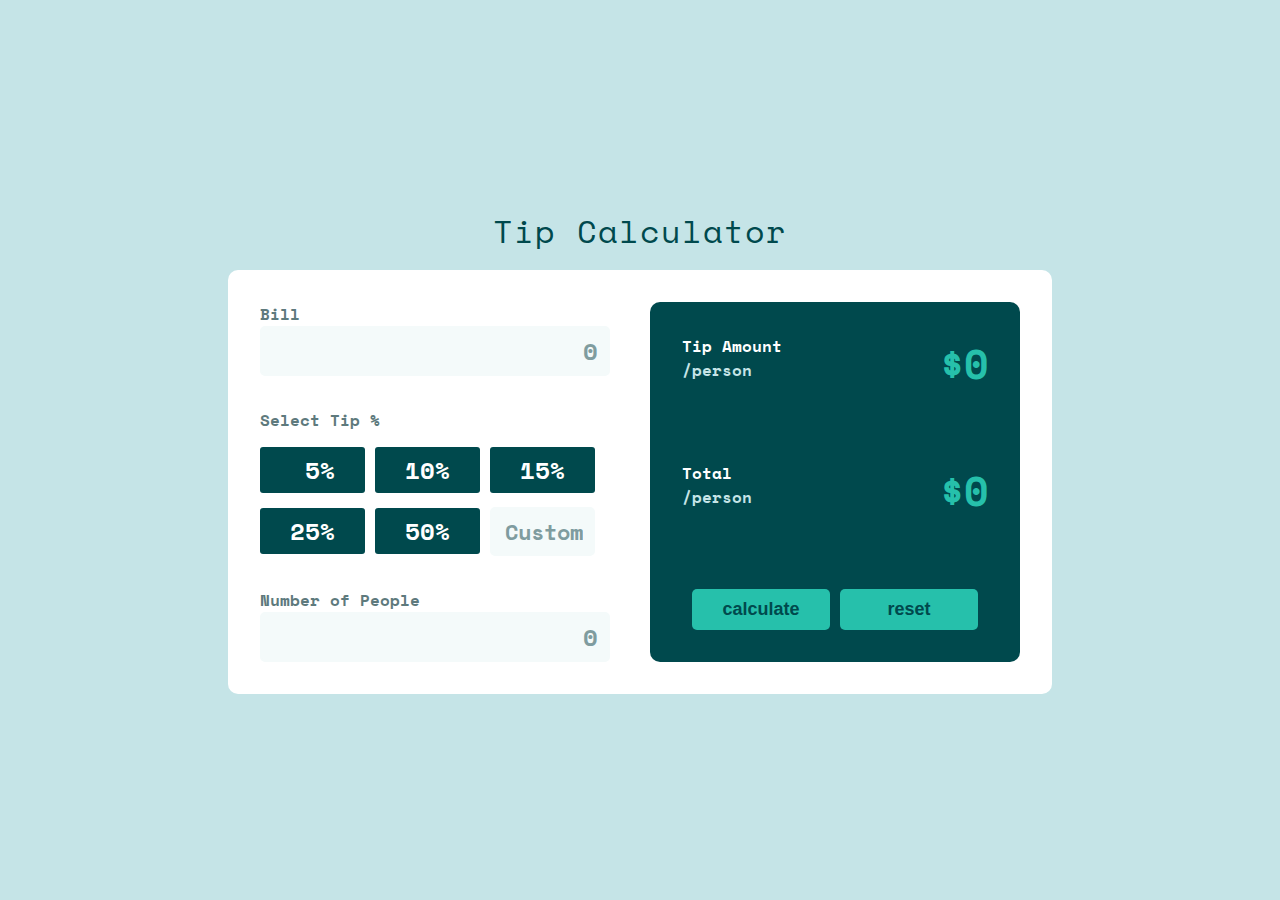
<file: 01 - Tip Calculator/index.html>
<!DOCTYPE html>
<html lang="en">
  <head>
    <meta charset="UTF-8" />
    <meta http-equiv="X-UA-Compatible" content="IE=edge" />
    <meta name="viewport" content="width=device-width, initial-scale=1.0" />
    <link rel="stylesheet" href="style.css" />
    <title>Tip Calculator</title>
  </head>
  <body>
    <h1 class="heading">Tip Calculator</h1>
    <div class="tip-calculator-app">
      <div class="calculate-box">
        <div class="bill-box">
          <div class="text-box">
            <span>Bill</span>
            <span id="bill-massage-el" class="red-massage"></span>
          </div>
          <input
            type="text"
            id="bill-el"
            class="bill"
            autofocus="on"
            autocomplete="off"
            placeholder="0"
          />
        </div>
        <div class="select-tip-box">
          <div class="text-box">
            <span>Select Tip %</span>
            <span id="tip-massage-el" class="red-massage"></span>
          </div>
          <button onclick="tipBtnNum(5)">
            <span class="hidden">0</span>5%
          </button>
          <button onclick="tipBtnNum(10)">10%</button>
          <br class="phone-br" />
          <button onclick="tipBtnNum(15)">15%</button>
          <br class="desktop-br" />
          <button onclick="tipBtnNum(25)">25%</button>
          <br class="phone-br" />
          <button onclick="tipBtnNum(50)">50%</button>
          <input
            type="text"
            id="tip-el"
            class="tip"
            autofocus="on"
            autocomplete="off"
            placeholder="Custom"
          />
        </div>
        <div class="number-of-people-box">
          <div class="text-box">
            <span>Number of People</span>
            <span id="people-num-massage-el" class="red-massage"></span>
          </div>
          <input
            type="text"
            id="people-num-el"
            class="people-num"
            autofocus="on"
            autocomplete="off"
            placeholder="0"
          />
        </div>
      </div>
      <div class="result-box">
        <div class="tip-amount">
          <div>
            <h3>Tip Amount</h3>
            <span>/person</span>
          </div>
          <h2 id="tip-amount-el"></h2>
        </div>
        <div class="total">
          <div>
            <h3>Total</h3>
            <span>/person</span>
          </div>
          <h2 id="total-el"></h2>
        </div>
        <div class="rest-box">
          <button
            class="calculate-btn"
            id="calculate-rest-btn"
            onclick="calculate()"
          >
            calculate
          </button>
          <button class="rest-btn" id="calculate-rest-btn" onclick="reset()">
            reset
          </button>
        </div>
      </div>
    </div>
    <script src="app.js"></script>
  </body>
</html>
</file>
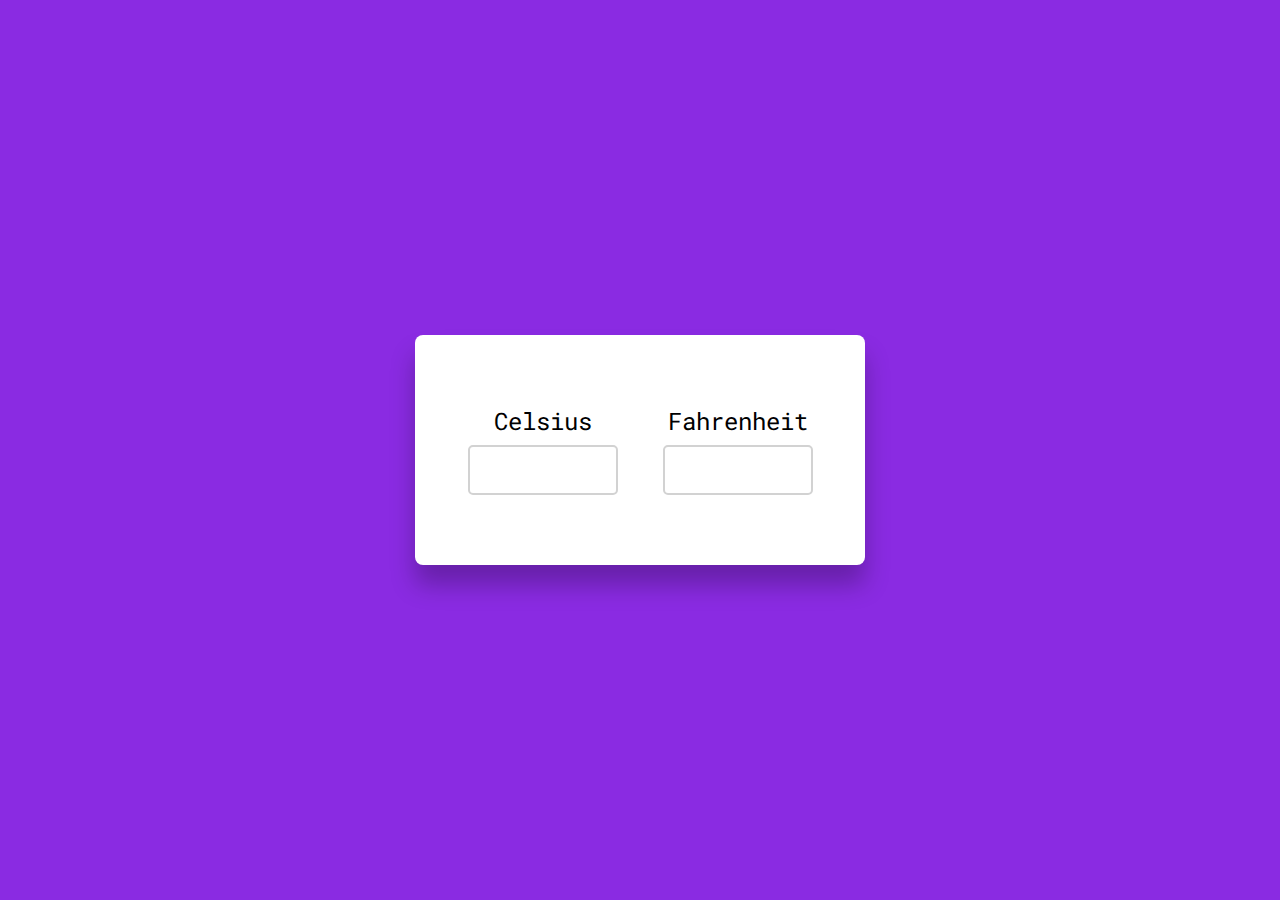
<file: 02 - Temperature Converter/index.html>
<!DOCTYPE html>
<html lang="en">
  <head>
    <meta charset="UTF-8" />
    <meta http-equiv="X-UA-Compatible" content="IE=edge" />
    <meta name="viewport" content="width=device-width, initial-scale=1.0" />
    <title>Temperature Converter</title>
    <link rel="stylesheet" href="style.css" />
  </head>
  <body>
    <div class="temperature-converter-body">
      <div class="celsius-box">
        <label for="celsius">Celsius</label>
        <input
          type="number"
          id="celsius-el"
          name="celsius"
          oninput="celToFar()"
        />
      </div>
      <div class="fahrenheit-box">
        <label for="fahrenheit"> Fahrenheit</label>
        <input
          type="number"
          id="fahrenheit-el"
          name="fahrenheit"
          oninput="farToCel()"
        />
      </div>
    </div>
    <script src="app.js"></script>
  </body>
</html>
</file>
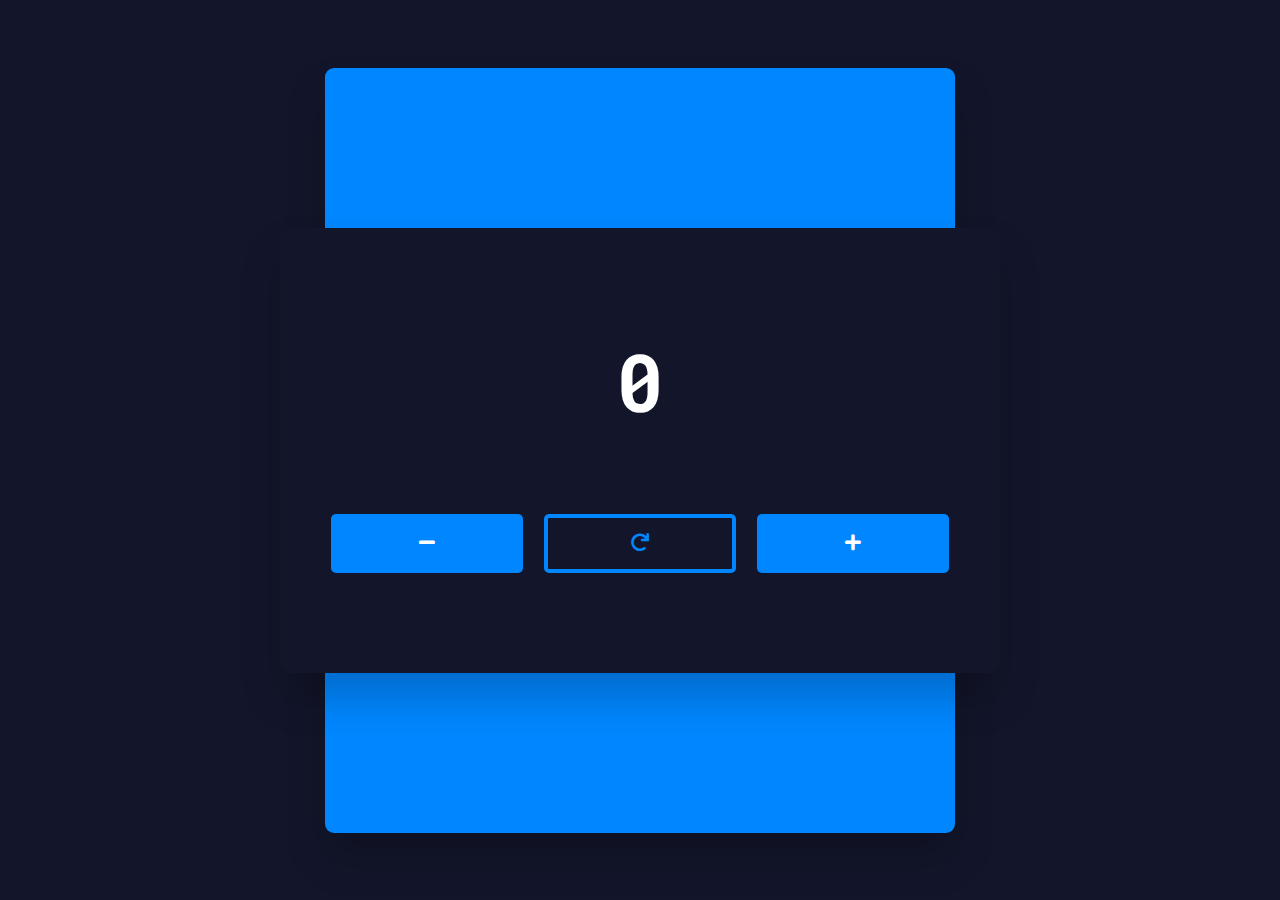
<file: 03 - Counter App/index.html>
<!DOCTYPE html>
<html lang="en">
  <head>
    <meta charset="UTF-8" />
    <meta http-equiv="X-UA-Compatible" content="IE=edge" />
    <meta name="viewport" content="width=device-width, initial-scale=1.0" />
    <link rel="stylesheet" href="style.css" />
    <!-- Font Awesome Icons -->
    <link
      rel="stylesheet"
      href="https://cdnjs.cloudflare.com/ajax/libs/font-awesome/5.15.4/css/all.min.css"
    />
    <!-- Google Fonts -->
    <link
      href="https://fonts.googleapis.com/css2?family=Roboto+Mono:wght@700&display=swap"
      rel="stylesheet"
    />
    <title>Counter App</title>
  </head>
  <body>
    <div class="under-app-container"></div>
    <div class="app-container">
      <h1 id="num-el">0</h1>
      <div class="btns">
        <button class="dec-btn" onclick="dec()">
          <i class="fas fa-minus"></i>
        </button>
        <button class="reset-btn" onclick="reset()">
          <i class="fas fa-redo"></i>
        </button>
        <button class="inc-btn" onclick="inc()">
          <i class="fas fa-plus"></i>
        </button>
      </div>
    </div>
    <script src="app.js"></script>
  </body>
</html>
</file>
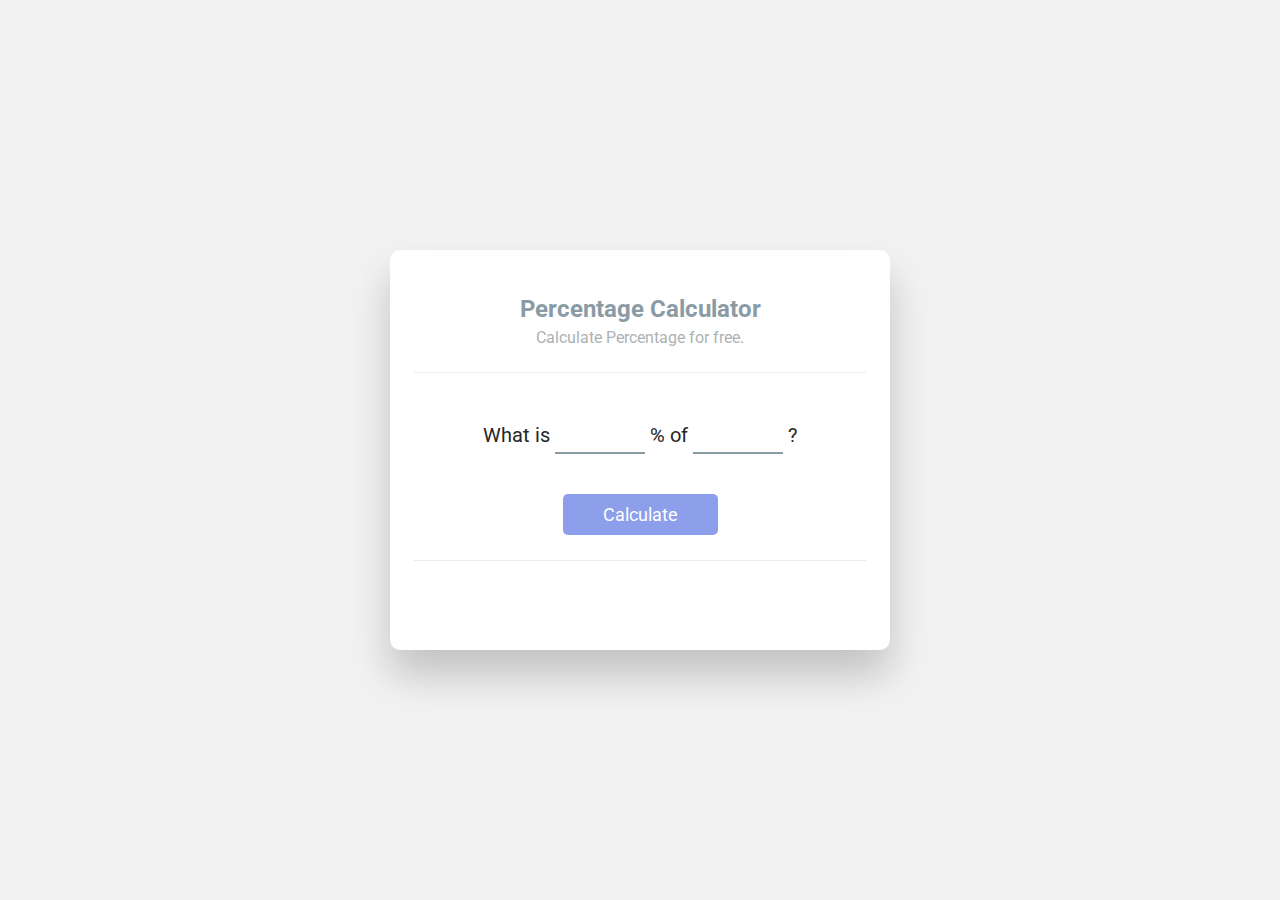
<file: 04 - Percentage Calculator/index.html>
<!DOCTYPE html>
<html lang="en">
  <head>
    <meta charset="UTF-8" />
    <meta http-equiv="X-UA-Compatible" content="IE=edge" />
    <meta name="viewport" content="width=device-width, initial-scale=1.0" />
    <link rel="stylesheet" href="style.css" />
    <title>Percentage Calculator</title>
  </head>
  <body>
    <div class="container">
      <div class="heading">
        <h1>Percentage Calculator</h1>
        <div class="under-text">Calculate Percentage for free.</div>
      </div>
      <div class="main">
        <p>
          What is <input type="number" id="percent-el" /> % of
          <input type="number" id="num-el" /> ?
        </p>
        <button class="cal-btn" onclick="calculate()">Calculate</button>
      </div>
      <div class="result">
        <p id="result-el"></p>
      </div>
    </div>

    <script src="app.js"></script>
  </body>
</html>
</file>
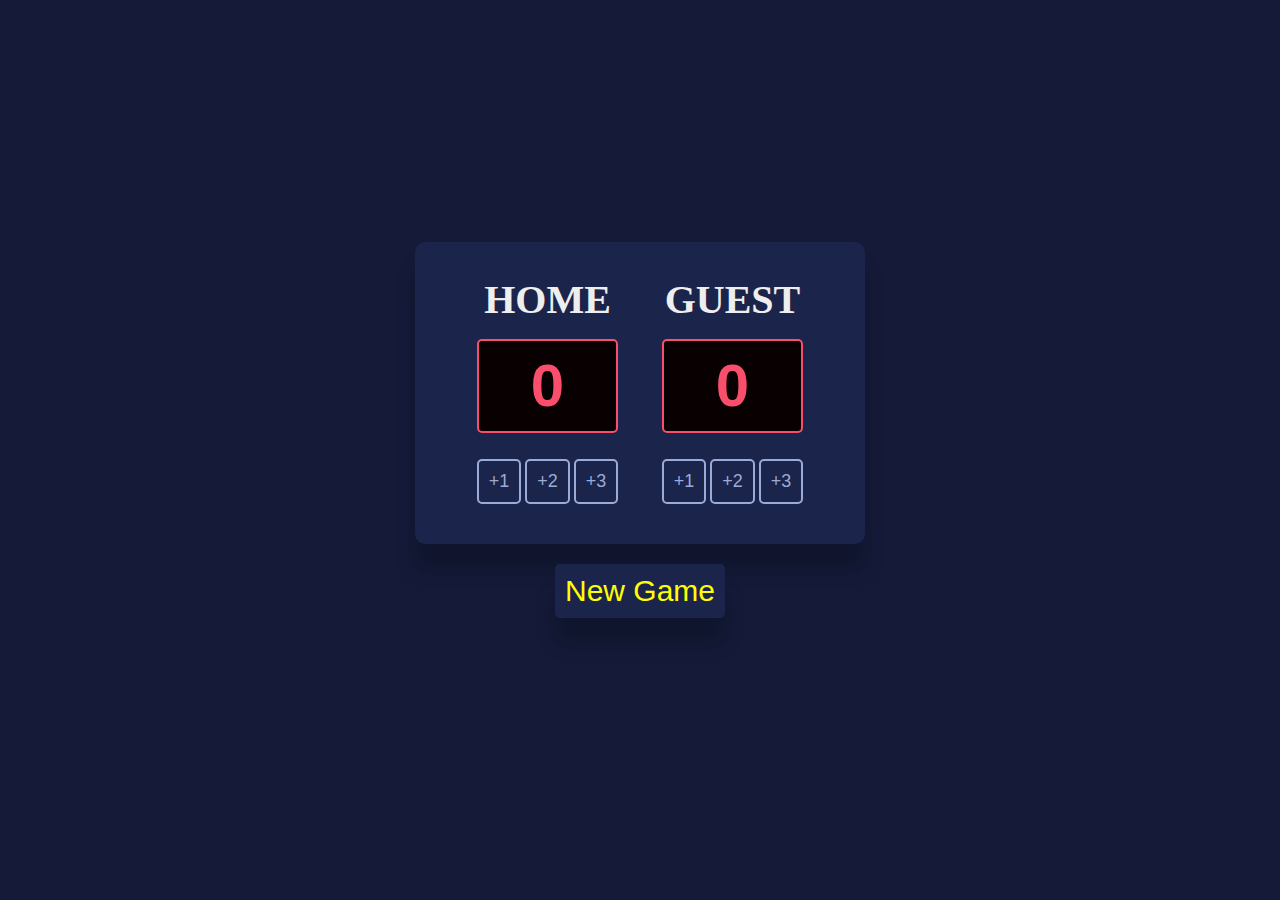
<file: 06 - Basketball Point Counter/index.html>
<!DOCTYPE html>
<html lang="en">
  <head>
    <link rel="stylesheet" href="style.css" />
    <meta charset="UTF-8" />
    <meta http-equiv="X-UA-Compatible" content="IE=edge" />
    <meta name="viewport" content="width=device-width, initial-scale=1.0" />
    <link
      href="https://fonts.cdnfonts.com/css/cursed-timer-ulil"
      rel="stylesheet"
    />
    <title>Basketball Point Counter</title>
  </head>
  <body>
    <div class="container">
      <div>
        <h1>HOME</h1>
        <h2 id="num-1-el"></h2>
        <button onclick="plusOne1()">+1</button>
        <button onclick="plusTwo1()">+2</button>
        <button onclick="plusThree1()">+3</button>
      </div>
      <div>
        <h1>GUEST</h1>
        <h2 id="num-2-el"></h2>
        <button onclick="plusOne2()">+1</button>
        <button onclick="plusTwo2()">+2</button>
        <button onclick="plusThree2()">+3</button>
      </div>
    </div>
    <button class="new-game-btn" onclick="reset()">New Game</button>
    <script src="app.js"></script>
  </body>
</html>
</file>
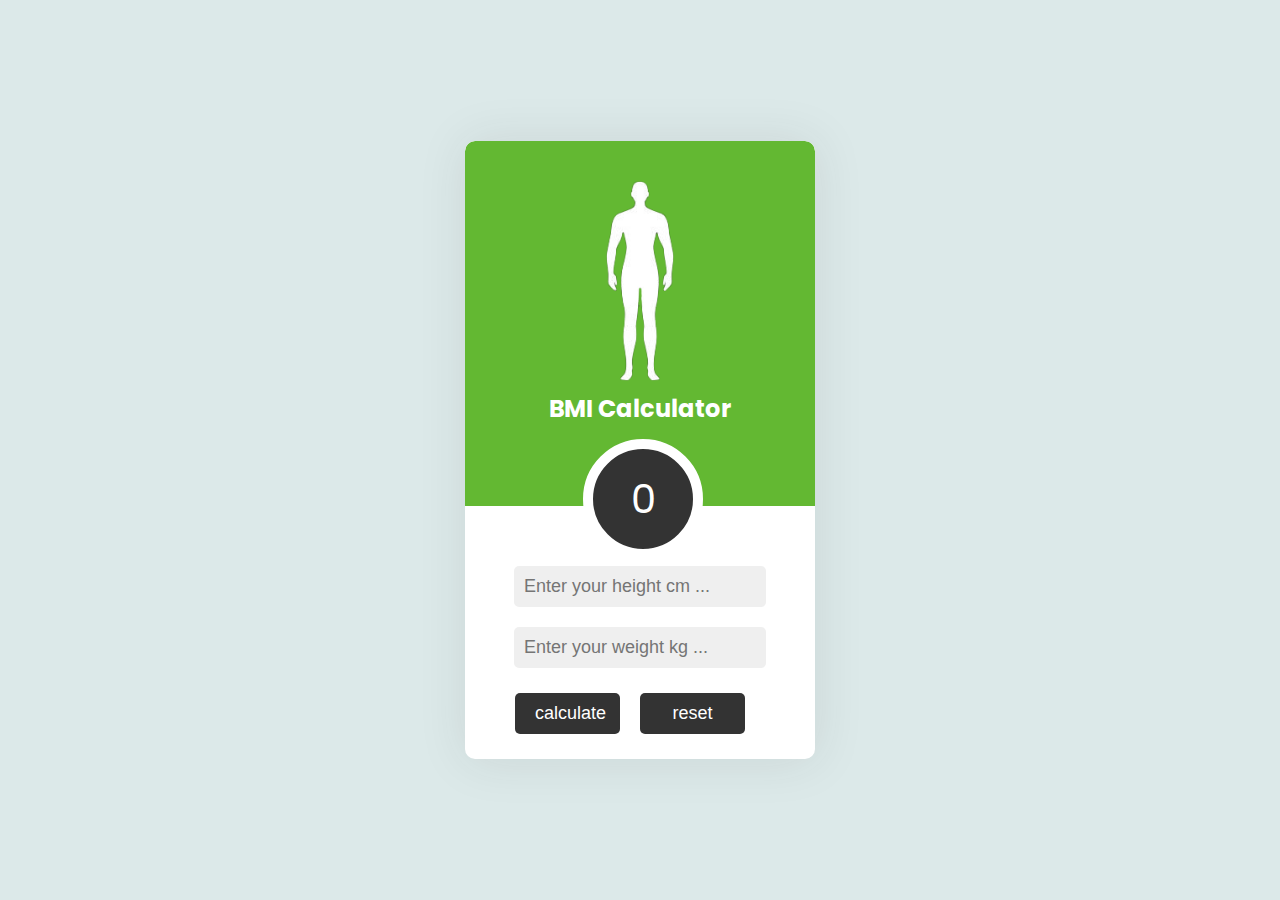
<file: 07 - BMI Calculator/index.html>
<!DOCTYPE html>
<html lang="en">
  <head>
    <meta charset="UTF-8" />
    <meta http-equiv="X-UA-Compatible" content="IE=edge" />
    <meta name="viewport" content="width=device-width, initial-scale=1.0" />
    <link rel="stylesheet" href="style.css" />
    <title>BMI Calculator</title>
  </head>
  <body>
    <div class="container">
      <div class="img-result" id="color-el">
        <img src="images/normal.png" id="img-el" />
        <p id="result-el">BMI Calculator</p>
      </div>
      <div class="bmi-box" id="bmi-num-el">0</div>
      <div class="height-weight-box">
        <input
          type="text"
          placeholder="Enter your height cm ... "
          autofocus="on"
          autocomplete="off"
          id="height-el"
          class="height"
        />
        <input
          type="text"
          placeholder="Enter your weight kg ... "
          autofocus="on"
          autocomplete="off"
          id="weight-el"
          class="weight"
        />
      </div>
      <div class="btn-box">
        <button class="cal-btn" onclick="calculateBMI()">calculate</button>
        <button class="reset-btn" onclick="rest()">reset</button>
      </div>
    </div>
    <script src="app.js"></script>
  </body>
</html>
</file>
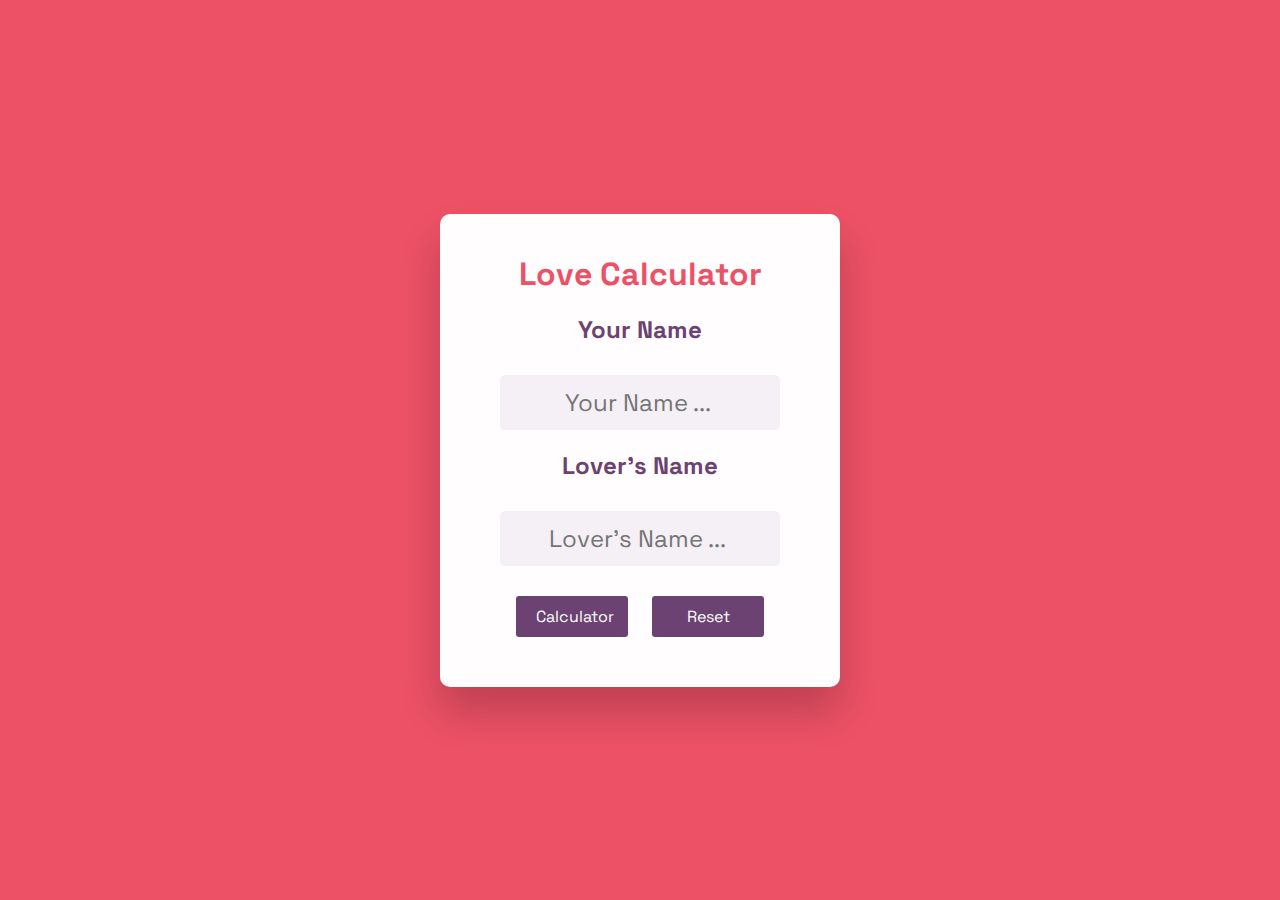
<file: 08 - Love Calculator/index.html>
<!DOCTYPE html>
<html lang="en">
  <head>
    <meta charset="UTF-8" />
    <meta http-equiv="X-UA-Compatible" content="IE=edge" />
    <meta name="viewport" content="width=device-width, initial-scale=1.0" />
    <link rel="stylesheet" href="style.css" />
    <title>Love Calculator</title>
  </head>
  <body>
    <div class="container">
      <div>
        <h1>Love Calculator</h1>
        <h2 id="heading-el"></h2>
        <h3 id="massage-el"></h3>
        <div class="username-box">
          <h2>Your Name</h2>
          <input
            id="first-name-el"
            class="name-box"
            type="text"
            autofocus="on"
            autocomplete="off"
            placeholder="Your Name ... "
          />
        </div>
        <div class="Lover-box">
          <h2>Lover's Name</h2>
          <input
            id="your-partner-name-el"
            class="name-box"
            type="text"
            autofocus="on"
            autocomplete="off"
            placeholder="Lover's Name ... "
          />
        </div>
      </div>
      <div class="btn-box">
        <button onclick="calculateLove()">Calculator</button>
        <button onclick="rest()">Reset</button>
      </div>
    </div>

    <script src="app.js"></script>
  </body>
</html>
</file>
<file: 01 - Tip Calculator/style.css>
@import url("https://fonts.googleapis.com/css2?family=Space+Mono:ital,wght@0,400;0,700;1,400;1,700&display=swap");

* {
  margin: 0;
  padding: 0;
  box-sizing: border-box;
}
body {
  font-family: "Space Mono", monospace;
  background-color: hsl(185, 41%, 84%);
  font-weight: 700;
  display: flex;
  flex-direction: column;
  justify-content: center;
  align-items: center;
  height: 100vh;
}
.tip-calculator-app {
  padding: 2em;
  color: hsl(186, 14%, 43%);
  display: flex;
  background-color: hsl(0, 0%, 100%);
  border-radius: 10px;
}
.select-tip-box {
  margin-top: 2em;
  /* change */
}
.number-of-people-box {
  margin-top: 2em;
  /* change */
}
.result-box h3 {
  color: hsl(0, 0%, 100%);
  font-size: 16px;
}
.result-box h2 {
  color: hsl(172, 67%, 45%);
  font-size: 40px;
}
.calculate-box {
  padding: 0 2.5em;
  padding-left: 0;
}

.tip,
.people-num,
.bill {
  width: 350px;
  /* change */
  font-family: "Space Mono", monospace;
  font-weight: 700;
  font-size: 24px;
  border: none;
  border-radius: 5px;
  background-color: hsl(189, 41%, 97%);
  color: hsl(183, 100%, 15%);
  text-align: end;
  outline: none;
  padding: 5px 10px;
  border: 2px solid hsl(189, 41%, 97%);
}

.result-box {
  width: 370px;
  display: flex;
  flex-direction: column;
  justify-content: space-between;
  color: hsl(185, 41%, 84%);
  background-color: hsl(183, 100%, 15%);
  border-radius: 10px;
  padding: 2em;
}

.rest-box {
  display: flex;
  justify-content: space-evenly;
}
.result-box button {
  width: 45%;
  background-color: hsl(172, 67%, 45%);
  border: none;
  margin: 0;
  padding: 0;
  font-size: 18px;
  font-weight: 700;
  color: hsl(183, 100%, 15%);
  padding: 10px 20px;
  border-radius: 5px;
  cursor: pointer;
  transition: all ease-in-out 250ms;
}

.result-box button:hover {
  color: hsl(183, 100%, 15%);
  background-color: hsl(185, 41%, 84%);
}

.tip-amount,
.total {
  display: flex;
  justify-content: space-between;
}
.hidden {
  visibility: hidden;
}
.tip {
  width: 105px;
  font-family: "Space Mono", monospace;
  font-size: 22px;
  padding: 0 5px;
  text-align: end;
  padding: 6px 0;
  padding-right: 10px;
  font-weight: bold;
  color: hsl(183, 100%, 15%);
}

.select-tip-box button {
  font-family: "Space Mono", monospace;
  padding: 0;
  background-color: hsl(183, 100%, 15%);
  color: hsl(0, 0%, 100%);
  font-size: 24px;
  font-weight: 600;
  padding: 5px 30px;
  border: none;
  border-radius: 3px;
  margin-top: 15px;
  cursor: pointer;
  transition: all ease-in-out 250ms;
}
.select-tip-box button:hover {
  color: hsl(183, 100%, 15%);
  background-color: hsl(172, 67%, 45%);
}
.text-box {
  display: flex;
  justify-content: space-between;
}
.heading {
  color: hsl(183, 100%, 15%);
  letter-spacing: 1px;
  font-weight: 500;
  margin-bottom: 15px;
}

::placeholder {
  color: hsl(184, 14%, 56%);
  opacity: 1;
}

.red-massage {
  color: rgb(204, 57, 57);
  font-size: 16px;
}
.red-border {
  border: 2px solid rgb(204, 57, 57);
}
.green-border {
  border: 2px solid hsl(172, 67%, 45%);
}
.desktop-br {
  display: block;
}
.phone-br {
  display: none;
}
.massage {
  margin-bottom: 10px;
}
/* Medium devices (tablets, 768px and up) */
@media (max-width: 768px) {
  .tip-calculator-app {
    padding: 1em 2em;
  }
  .select-tip-box {
    margin-top: 1em;
  }
  .number-of-people-box {
    margin-top: 1em;
  }
  .calculate-box {
    padding: 0;
    padding-right: 2em;
  }
  .desktop-br {
    display: none;
  }
  .phone-br {
    display: block;
  }

  .result-box {
    padding: 1em;
    width: 250px;
  }
  .tip,
  .people-num,
  .bill {
    width: 260px;
  }
  .tip {
    width: 125px;
  }
  .select-tip-box button {
    margin-top: 15px;
    padding: 5px 40px;
  }
  .bill-box {
    margin-top: 1em;
  }
}

/* X-Small devices (portrait phones, less than 576px) */
@media (max-width: 576px) {
  .tip-calculator-app {
    display: flex;
    flex-direction: column;
    justify-content: center;
    align-items: center;
  }
  .calculate-box {
    padding: 0;
  }
  .desktop-br {
    display: none;
  }
  .phone-br {
    display: block;
  }
  .select-tip-box button {
    margin-top: 15px;
    padding: 5px 40px;
  }
  .tip,
  .people-num,
  .bill {
    width: 290px;
  }
  .tip {
    width: 125px;
  }
  .result-box {
    width: 290px;
    margin-top: 20px;
    padding: 2em 1em;
  }
  /* .result-box h3 {
    color: hsl(0, 0%, 100%);
    font-size: 10px;
  } */
  .result-box h2 {
    color: hsl(172, 67%, 45%);
    font-size: 20px;
  }
}
</file>
<file: 02 - Temperature Converter/style.css>
@import url("https://fonts.googleapis.com/css2?family=Roboto+Mono:ital,wght@0,100;0,200;0,300;0,400;0,500;0,600;0,700;1,100;1,200;1,300;1,400;1,500;1,600;1,700&display=swap");
* {
  margin: 0;
  padding: 0;
  box-sizing: border-box;
  font-family: "Roboto Mono", monospace;
  font-size: 24px;
}
body {
  font-size: 24px;
  background-color: blueviolet;
}
.temperature-converter-body {
  width: 450px;
  background-color: #ffffff;
  padding: 70px 30px;
  position: absolute;
  transform: translate(-50%, -50%);
  left: 50%;
  top: 50%;
  box-shadow: 0 20px 25px rgba(0, 0, 0, 0.25);
  border-radius: 8px;
  display: flex;
  justify-content: space-around;
}

.celsius-box,
.fahrenheit-box {
  display: flex;
  flex-direction: column;
  align-items: center;
  justify-content: center;
}
input {
  width: 150px;
  height: 50px;
  border-radius: 5px;
  border: 2px solid #d2d2d2;
  outline: none;
  margin-top: 8px;
  padding: 0 10px;
}
input:focus {
  border-color: #3164ff;
}
</file>
<file: 03 - Counter App/style.css>
* {
  margin: 0;
  padding: 0;
  box-sizing: border-box;
}
body {
  display: flex;
  flex-direction: column;
  justify-content: center;
  align-items: center;
  height: 100vh;
  background-color: #13162b;
  background-repeat: no-repeat;
}
.under-app-container {
  z-index: -1;
  position: absolute;
  width: 70vmin;
  height: 85vmin;
  background-color: #0087ff;
  border-radius: 9px;
  box-shadow: 0 25px 40px rgba(0, 0, 0, 0.2);
}
.app-container {
  z-index: 1;
  width: 80vmin;
  background-color: #13162b;
  background-repeat: no-repeat;
  padding: 100px 40px;
  border-radius: 9px;
  box-shadow: 0 25px 40px rgba(0, 0, 0, 0.2);
}
.app-container h1 {
  text-align: center;
  font-family: "Roboto Mono", monospace;
  font-size: 80px;
  color: #ffffff;
}
.btns {
  display: flex;
  justify-content: space-around;
  margin-top: 80px;
}
.btns button {
  width: 30%;
  padding: 15px 0;
  font-size: 18px;
  border: none;
  outline: none;
  border-radius: 5px;
  cursor: pointer;
}
button.inc-btn,
button.dec-btn {
  background-color: #0087ff;
  color: #ffffff;
}

button.dec-btn:hover {
  background-color: #046ecc;
}
button.inc-btn:hover {
  background-color: #0087ff;
}
button.reset-btn {
  background-color: transparent;
  border: 4px solid #0087ff;
  color: #0087ff;
}
button.reset-btn:hover {
  border: 4px solid #026cc8;
  color: #026cc8;
  background-color: #13162b;
}
</file>
<file: 04 - Percentage Calculator/style.css>
@import url("https://fonts.googleapis.com/css2?family=Roboto:ital,wght@0,100;0,300;0,400;0,500;0,700;0,900;1,100;1,300;1,400;1,500;1,700;1,900&display=swap");
* {
  margin: 0;
  padding: 0;
  box-sizing: border-box;
  font-family: "Roboto", sans-serif;
}
body {
  display: flex;
  flex-direction: column;
  justify-content: center;
  align-items: center;
  height: 100vh;
  background-color: #f2f2f2;
  text-align: center;
}
.container {
  width: 500px;
  height: 400px;
  padding: 0 1.5em;
  background-color: #ffffff;
  display: flex;
  flex-direction: column;
  justify-content: space-evenly;
  box-shadow: 0 25px 40px rgba(0, 0, 0, 0.2);
  border-radius: 10px;
}

.heading,
.main {
  padding: 25px;
  border-bottom: 1px solid #ececec;
}
.result {
  padding: 25px;
  font-size: 20px;
}

.heading h1 {
  color: #8b9ba5;
  font-size: 24px;
}
.heading .under-text {
  margin-top: 5px;
  color: #acb1b4;
}
.main p {
  font-size: 20px;
  color: #262626;
}
.main input {
  padding: 5px;
  font-family: "Roboto", sans-serif;
  font-size: 20px;
  border: none;
  outline: none;
  width: 90px;
  color: #262626;
  border-bottom: 2px solid #8b9ba5;
  text-align: center;
}
.main button {
  margin-top: 40px;
  font-family: "Roboto", sans-serif;
  font-size: 18px;
  border: none;
  padding: 10px 40px;
  border-radius: 5px;
  background-color: #8d9eea;
  color: white;
  cursor: pointer;
  transition: all ease-in-out 150ms;
}
.main button:hover {
  background-color: #7382c8;
}
.red-massage{
  color: red;
}
</file>
<file: 06 - Basketball Point Counter/style.css>
* {
  margin: 0;
  padding: 0;
  box-sizing: border-box;
}

body {
  text-align: center;
  background-color: #141a38;
  display: flex;
  flex-direction: column;
  justify-content: center;
  align-items: center;
  height: 100vh;
}
.container {
  width: 450px;
  background-color: #1b244a;
  border-radius: 10px;
  display: flex;
  justify-content: space-around;
  box-shadow: 0 25px 20px rgba(0, 0, 0, 0.2);
  padding: 0 40px;
}
h1 {
  color: #eeeeee;
  font-family: Verdana;
  font-size: 40px;
  line-height: 35.89px;
  margin-bottom: 21px;
  margin-top: 40px;
}
h2 {
  font-family: "Cursed Timer ULiL", sans-serif;
  color: #f94f6d;
  border: 2px solid #f94f6d;
  line-height: 90px;
  font-size: 60px;
  background-color: #080001;
  border-radius: 5px;
  margin-bottom: 26px;
}
button {
  color: #9aabd8;
  font-size: 18px;
  padding: 10px;
  background-color: #1b244a;
  font-family: "Cursed Timer ULiL", sans-serif;
  border: 2px solid #9aabd8;
  border-radius: 5px;
  margin-bottom: 40px;
  transition: all 200ms ease-in-out;
}
button:hover {
  cursor: pointer;
  background-color: #354070;
}
.new-game-btn {
  box-shadow: 0 25px 20px rgba(0, 0, 0, 0.2);
  border: none;
  margin-top: 20px;
  color: yellow;
  font-size: 30px;
}
.new-game-btn:hover {
  background-color: #141a38;
}
</file>
<file: 07 - BMI Calculator/style.css>
@import url("https://fonts.googleapis.com/css2?family=Poppins:wght@300;400;500&display=swap");
* {
  margin: 0;
  padding: 0;
  box-sizing: border-box;
}
body {
  display: flex;
  align-items: center;
  justify-content: center;
  min-height: 100vh;
  font-family: "Poppins", sans-serif;
  background-color: rgb(220, 233, 233);
}
.container {
  width: 350px;
  background-color: white;
  box-shadow: 1px 1px 50px #3333331a;
  border-radius: 10px;
  overflow: hidden;
  position: relative;
}

.img-result {
  padding: 40px;
  background-color: #63b832;
  display: flex;
  flex-direction: column;
  justify-content: center;
  align-items: center;
  color: rgb(255, 255, 255);
  font-size: 18px;
  border-radius: 10px 10px 0 0;
}

.img-result p {
  margin-top: 10px;
  margin-bottom: 40px;
  font-size: 24px;
  font-weight: 700;
  text-align: center;
}
.bmi-box {
  display: flex;
  justify-content: center;
  align-items: center;
  position: absolute;
  background-color: #333333;
  border: 10px solid white;
  color: white;
  border-radius: 50%;
  height: 120px;
  width: 120px;
  font-size: 40px;
  bottom: 200px;
  right: 32%;
}

.height-weight-box {
  background-color: white;
  color: #333333;
}
.height,
.weight {
  border: none;
  outline: none;
  font-size: 18px;
  background-color: #efefef;
  padding: 10px;
  border-radius: 5px;
  color: #333333;
}
.weight {
  margin-top: 20px;
}
.height-weight-box {
  margin-top: 60px;
  display: flex;
  flex-direction: column;
  align-items: center;
  justify-content: space-around;
}
.btn-box {
  display: flex;
  justify-content: center;
  margin: 25px 0;
}
.btn-box button {
  border: none;
  cursor: pointer;
  font-size: 18px;
  padding: 10px 20px;
  border-radius: 5px;
  margin-right: 20px;
  width: 30%;
  color: white;
  background-color: #333333;
}
.btn-box button:hover {
  background-color: #212020;
}
textarea::placeholder {
  color: #333333;
}
img {
  max-width: 25%;
  min-width: 25%;
  width: 200px;
  height: 200px;
}
.normal-bg {
  background-color: #63b832;
}

.overweight-bg {
  background-color: #f3ea27;
}

.obese-bg {
  background-color: #e71419;
}

.underweight-bg {
  background-color: #00a1ec;
}
.red-massage {
  color: #e71419;
}
</file>
<file: 08 - Love Calculator/style.css>
@import url("https://fonts.googleapis.com/css2?family=Space+Grotesk:wght@300;400;500;600;700&display=swap");
* {
  margin: 0;
  padding: 0;
  box-sizing: border-box;
  font-family: "Space Grotesk", sans-serif;
}
body {
  background-color: #ed5166;
  color: #2b122d;
  display: flex;
  flex-direction: column;
  justify-content: center;
  align-items: center;
  height: 100vh;
}

.container {
  width: 400px;
  padding: 20px;
  text-align: center;
  background-color: #fffdfe;
  border-radius: 10px;
  padding: 40px 60px;
  box-shadow: 0 25px 40px rgba(0, 0, 0, 0.2);
}
.container h1 {
  margin-bottom: 20px;
  color: #ed5166;
  font-size: 2rem;
}
.container h2 {
  color: #6c4272;
  margin-bottom: 20px;
}
.container h3 {
  margin-bottom: 10px;
}
.name-box {
  margin-top: 10px;
  padding: 12px 14px;
  width: 100%;
  border: none;
  color: #6c4272;
  background-color: #f5eff6;
  text-align: center;
  outline: none;
  font-size: 1.5rem;
  border-radius: 5px;
}

button {
  background-color: #6c4272;
  border-radius: 3px;
  border: none;
  cursor: pointer;
  margin: 10px 10px;
  padding: 10px 20px 10px 20px;
  font-size: 1rem;
  color: white;
  width: 40%;
  transition: all ease-in-out 150ms;
}
button:hover {
  background-color: rgb(83, 49, 87);
}
.Lover-box {
  margin-top: 20px;
}
.btn-box {
  margin-top: 20px;
}
.massage-color {
  color: red;
}
</file>
